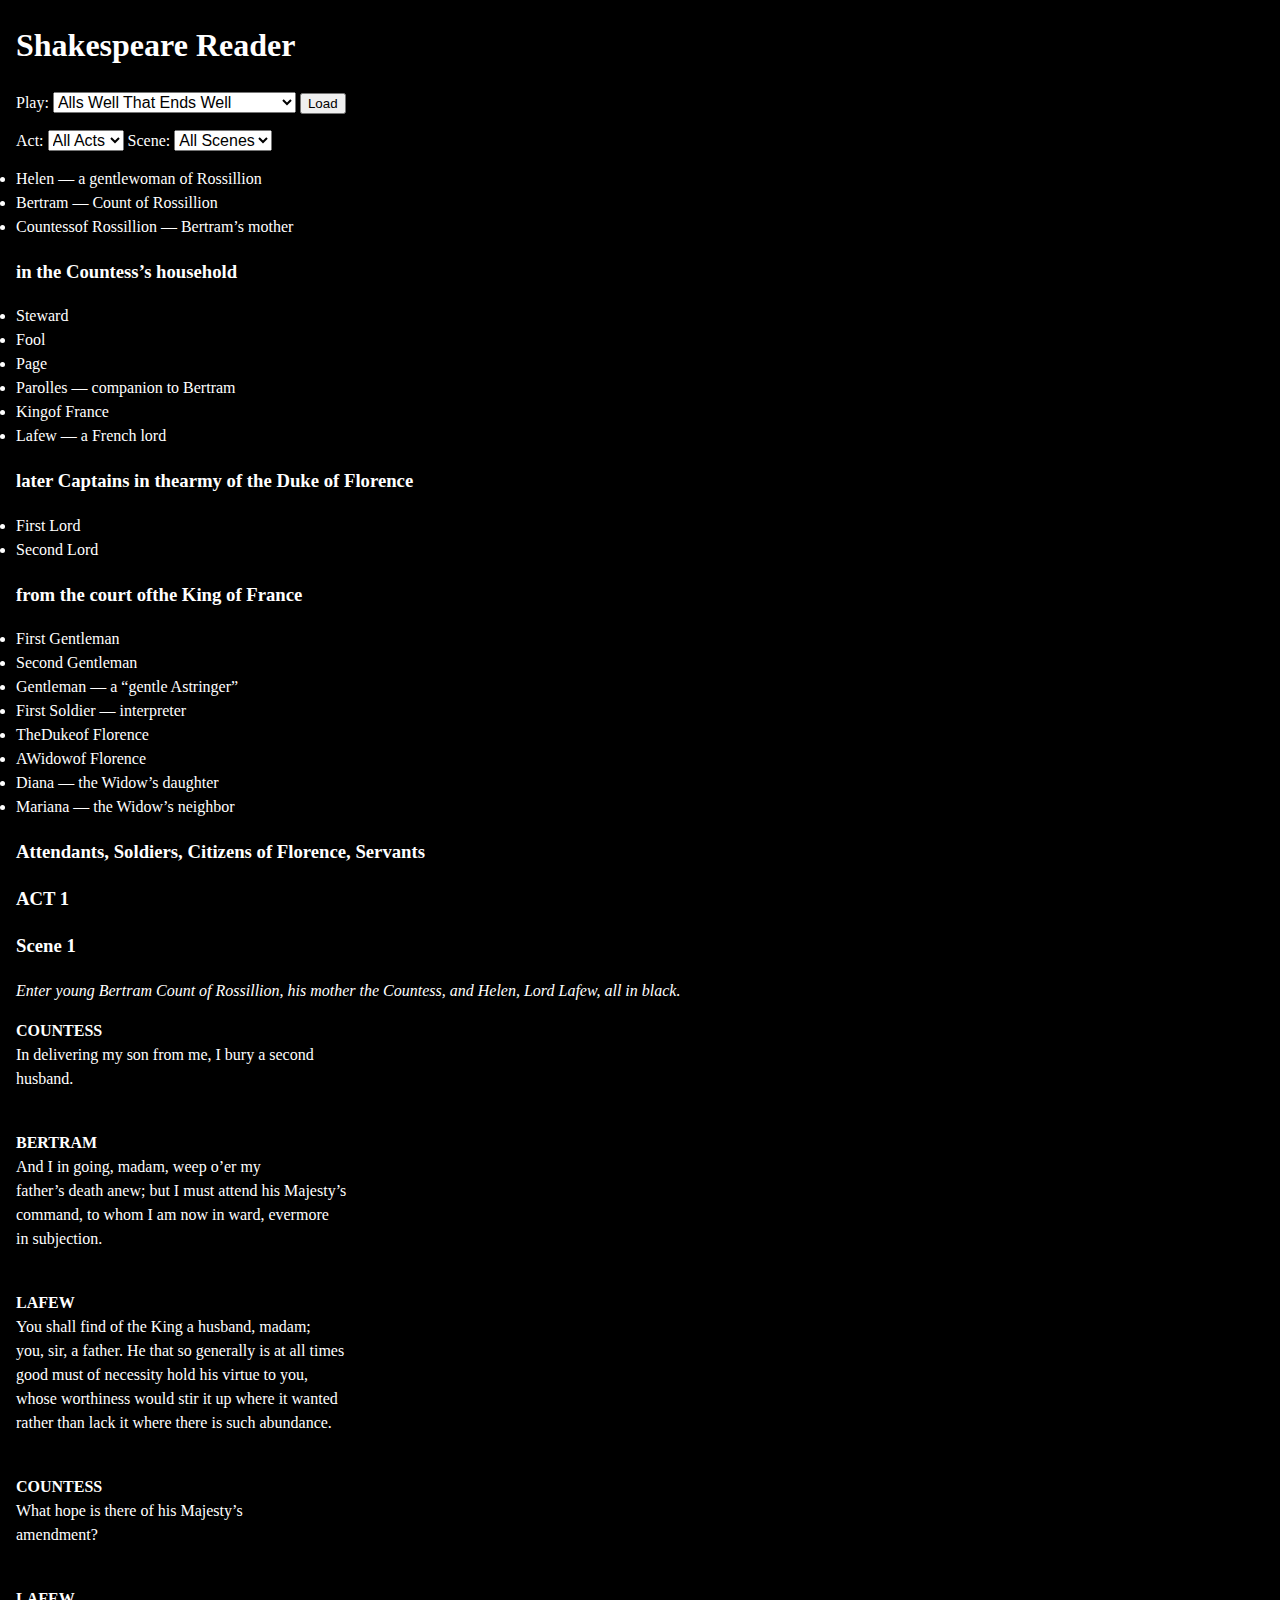
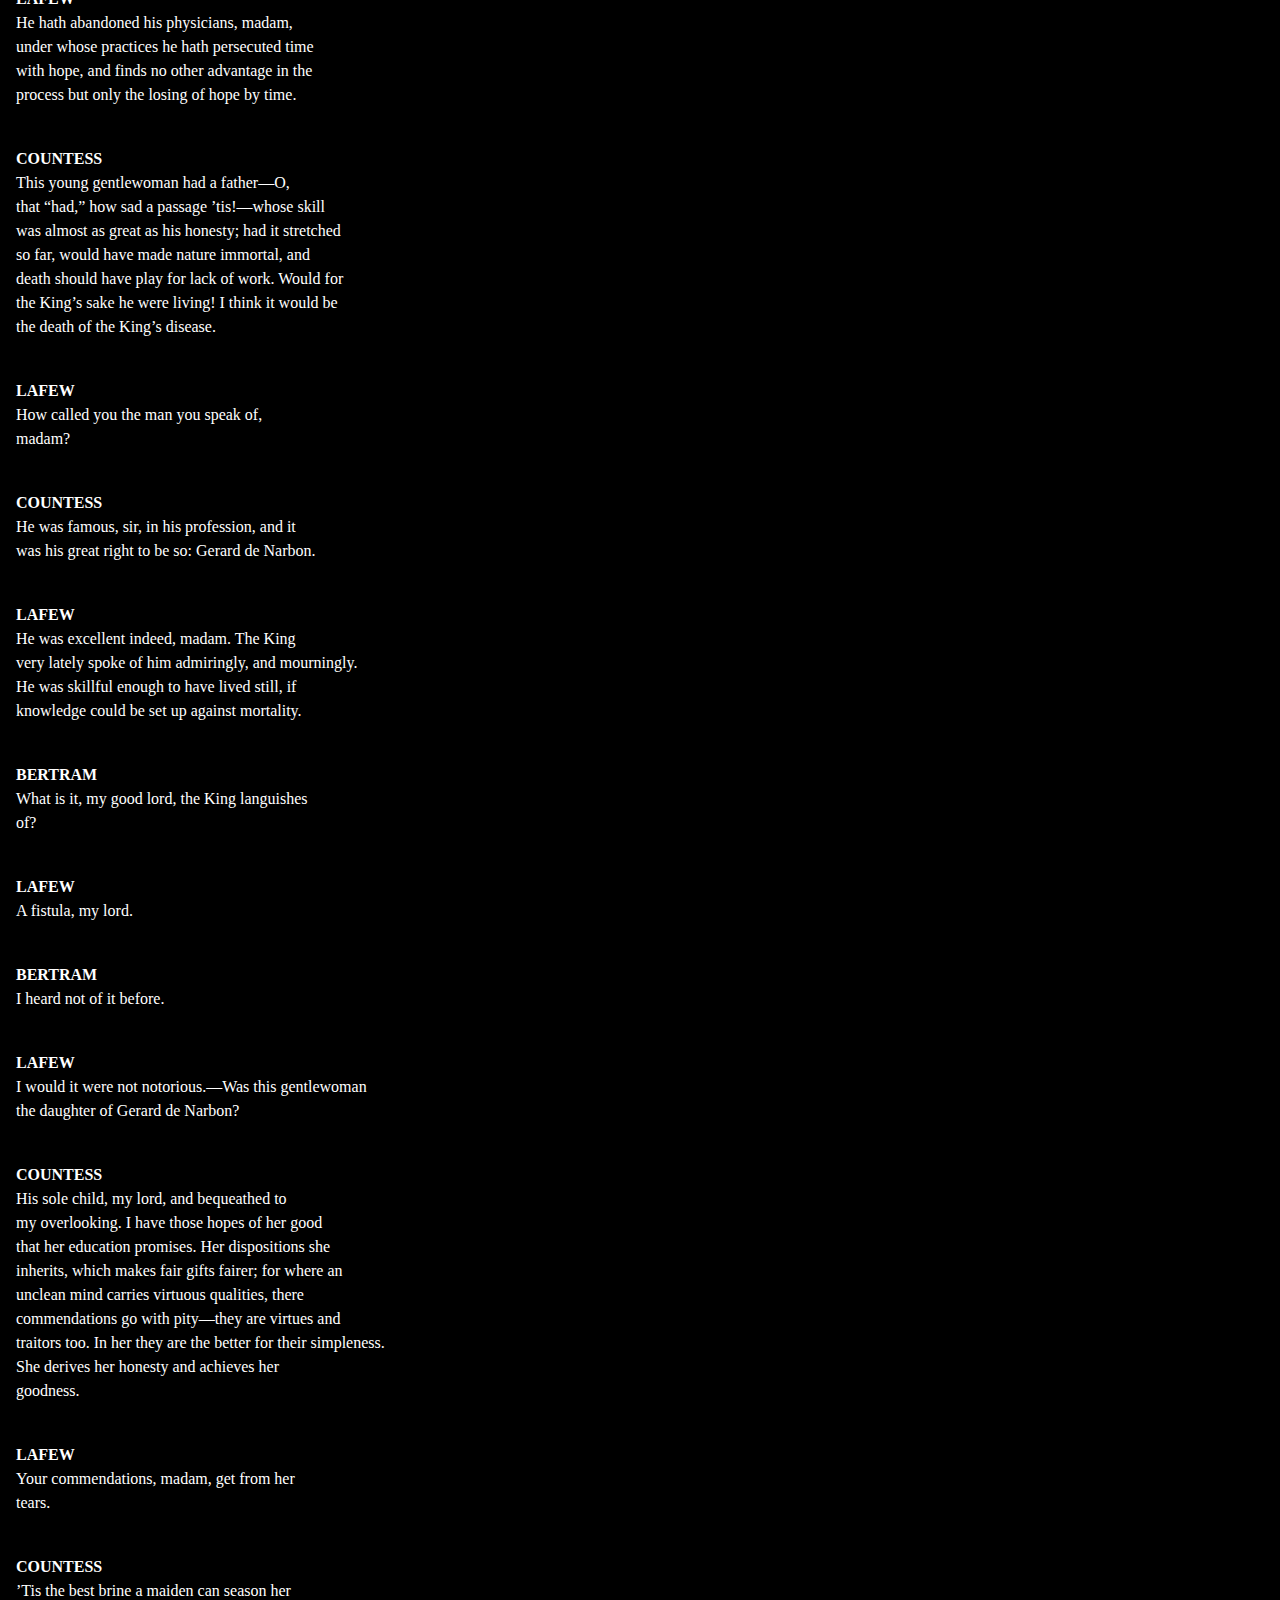
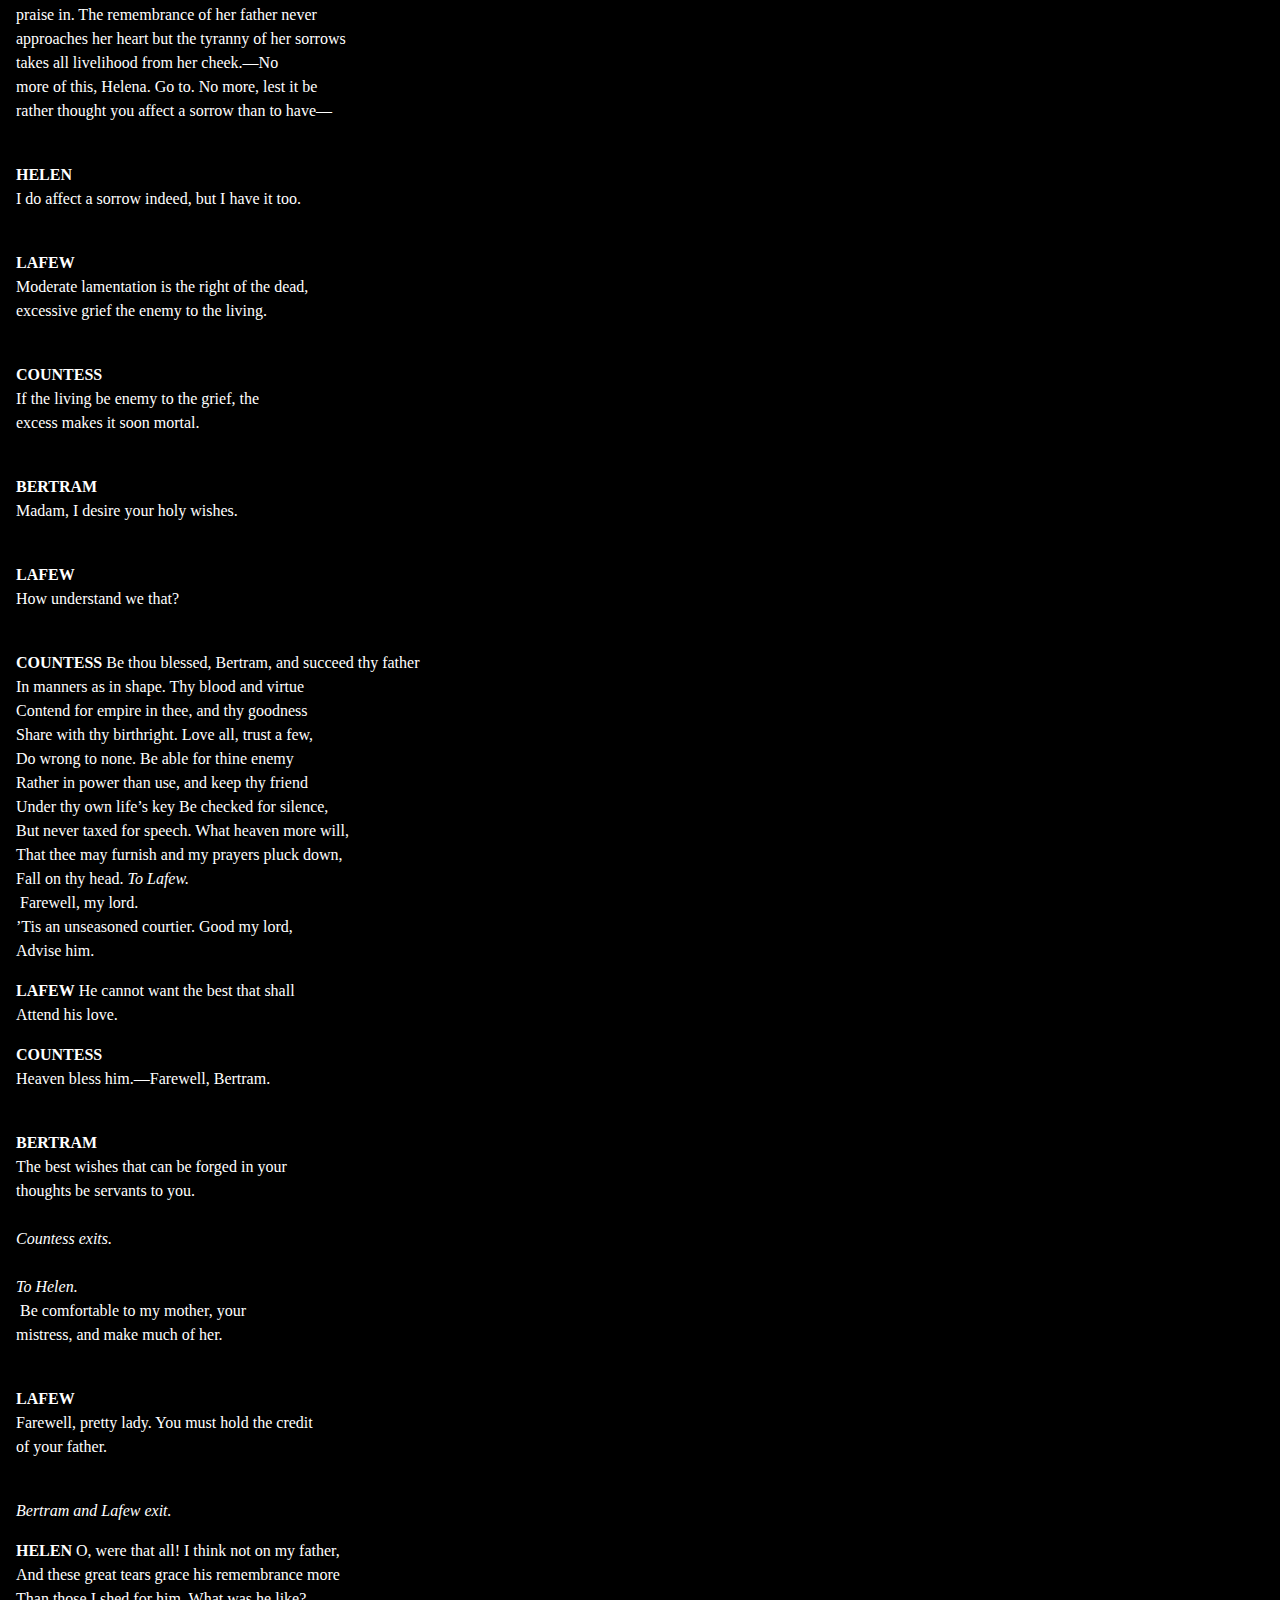
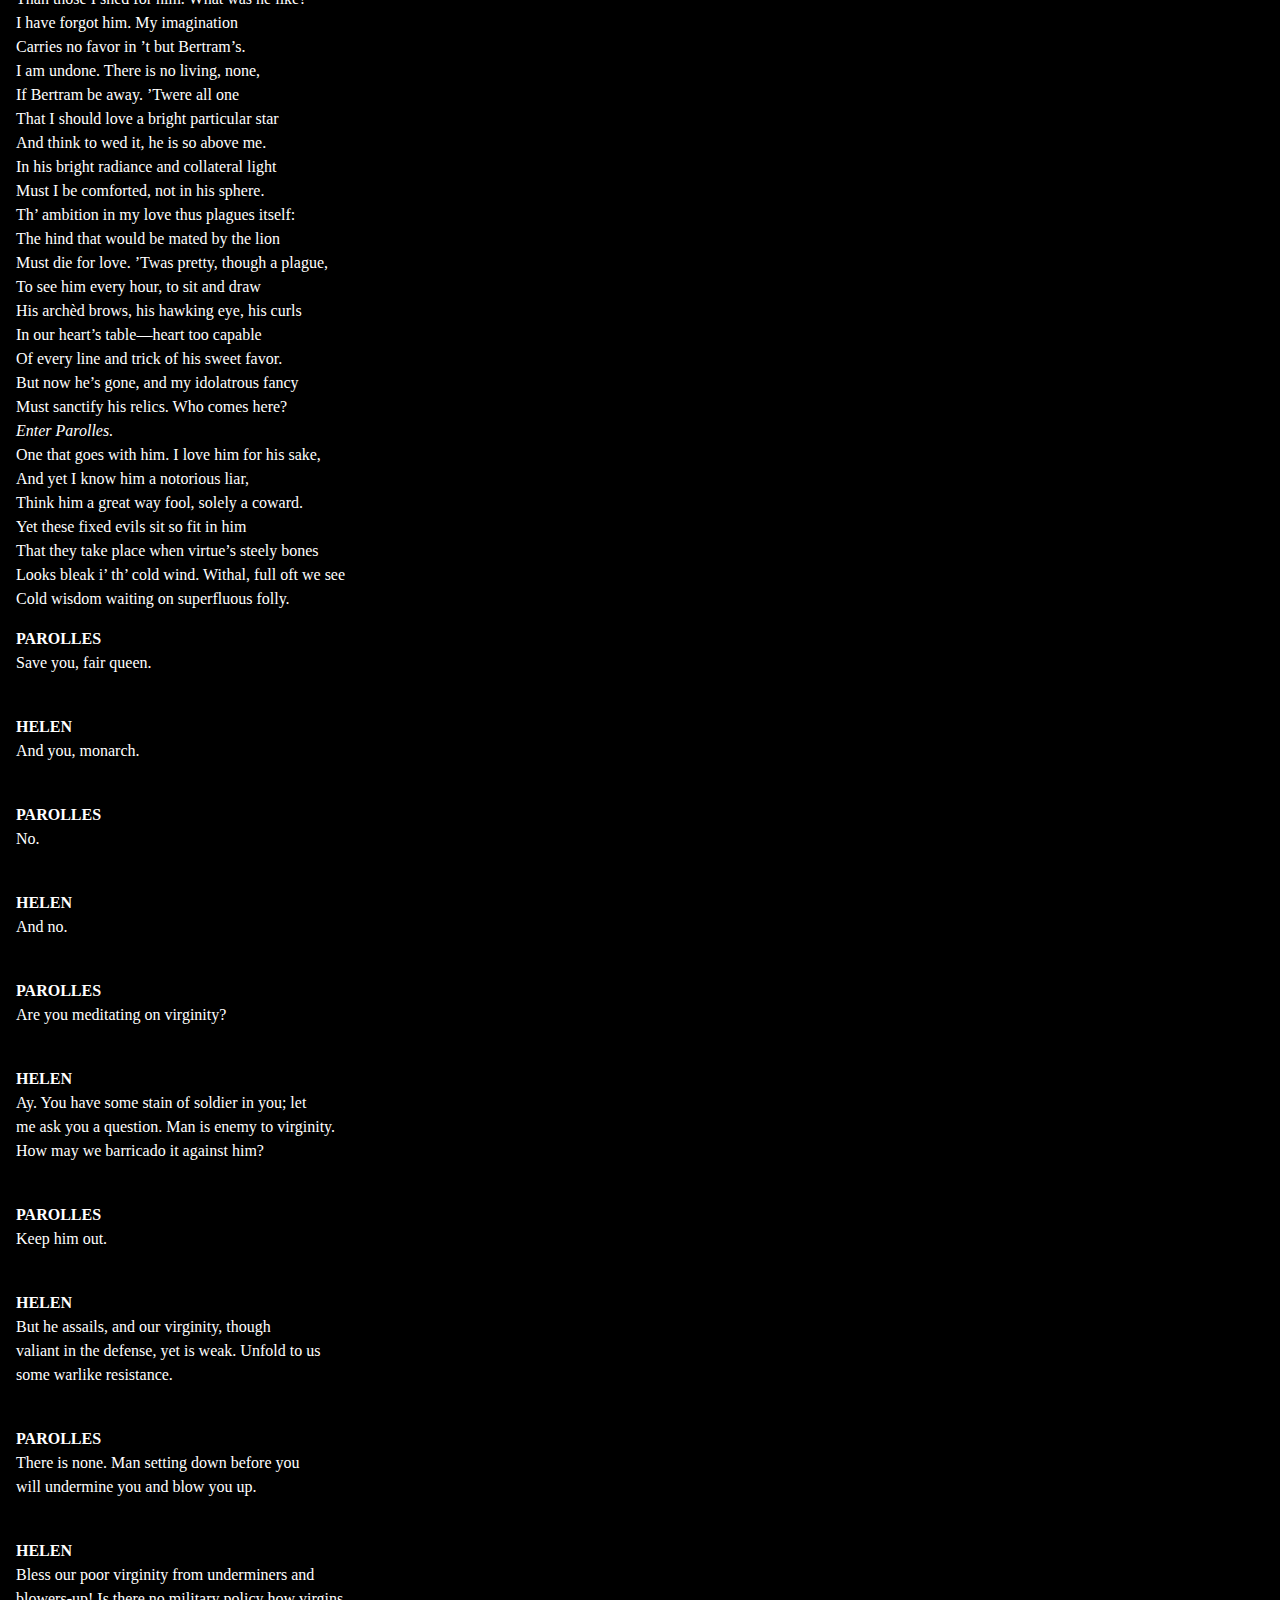
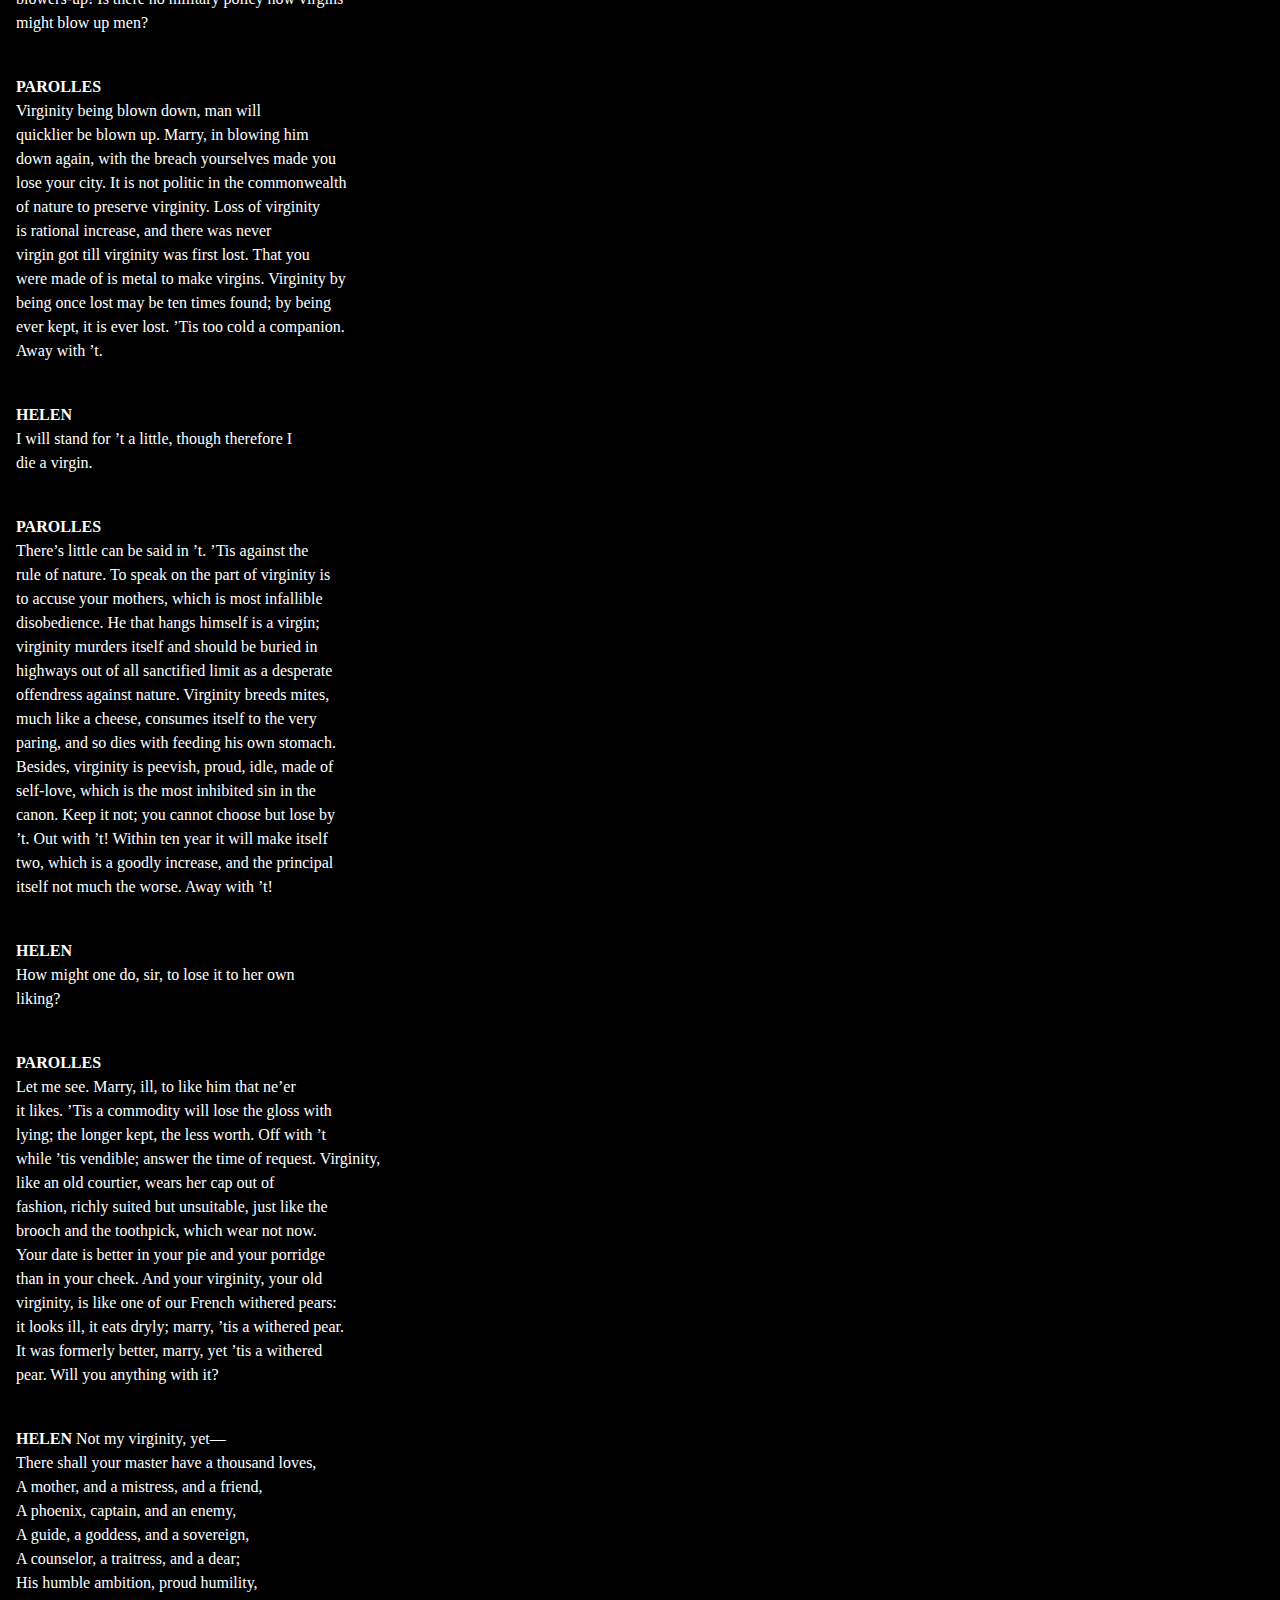
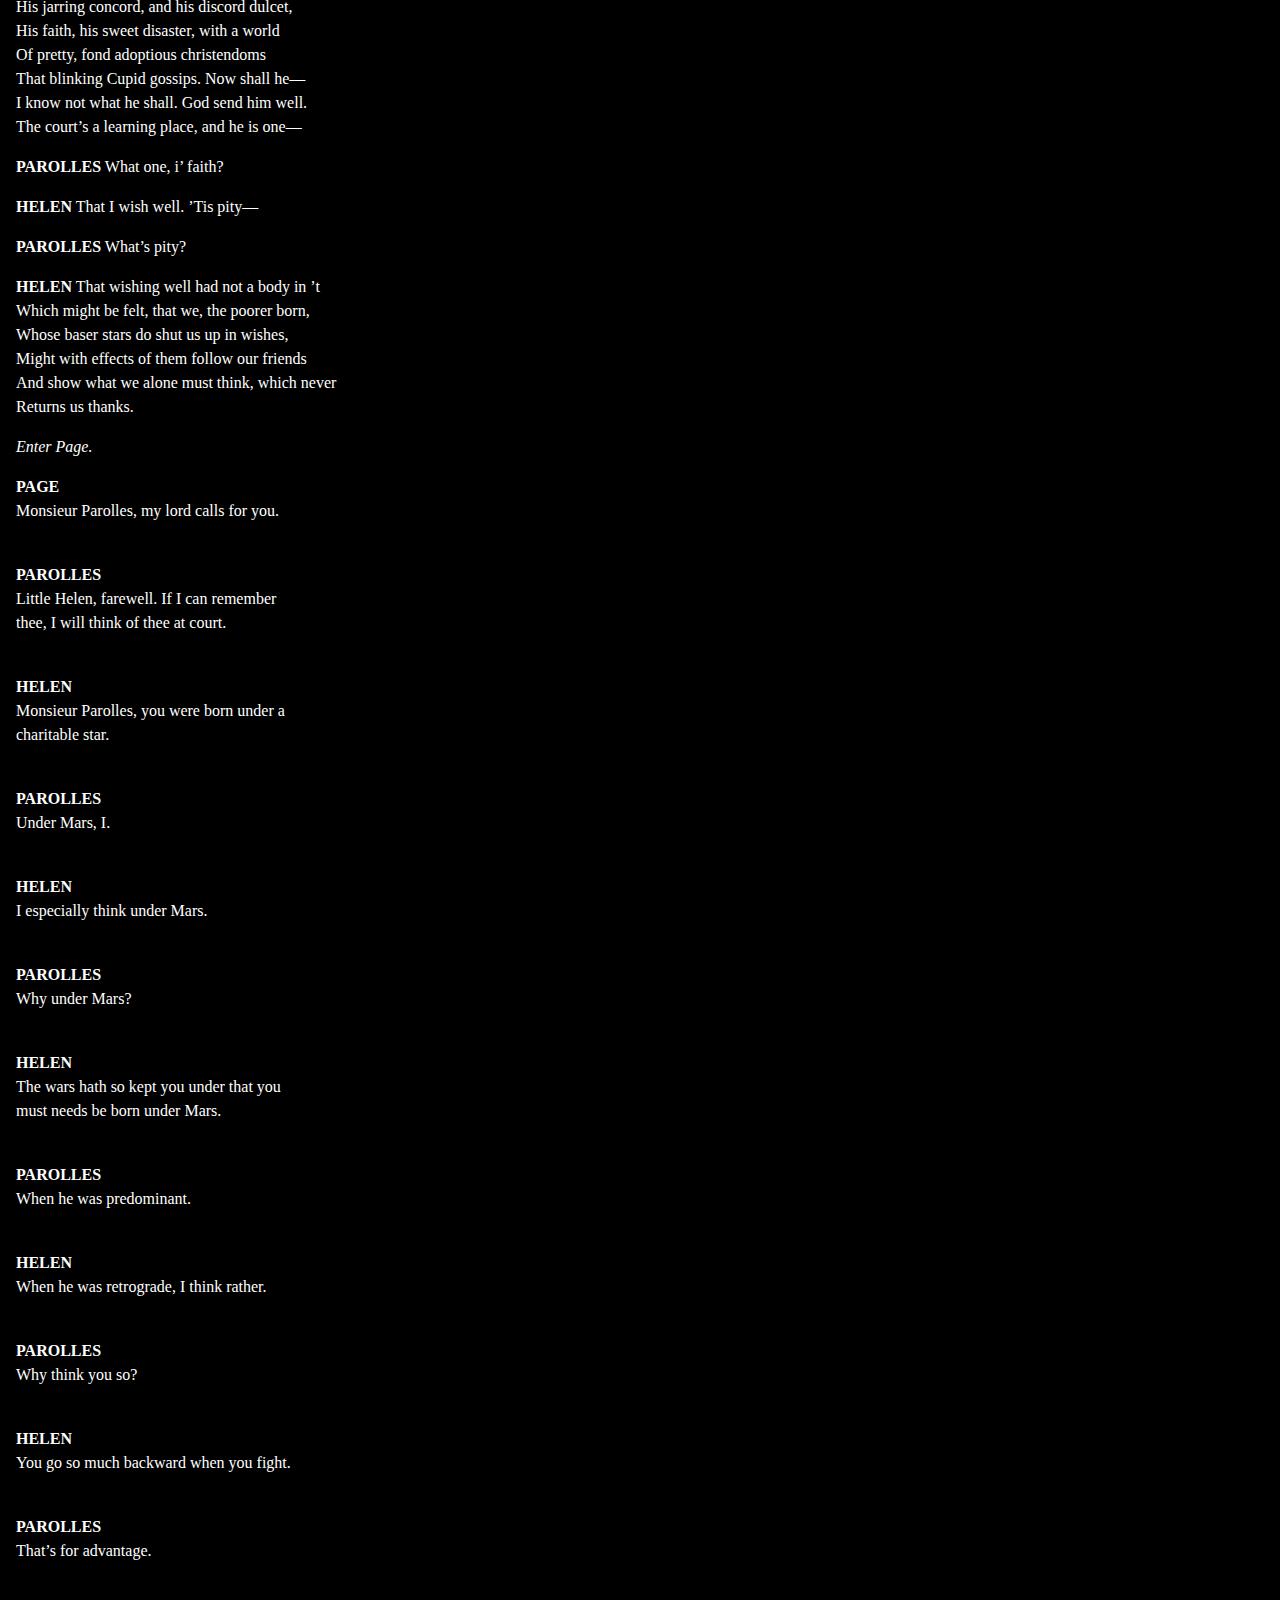
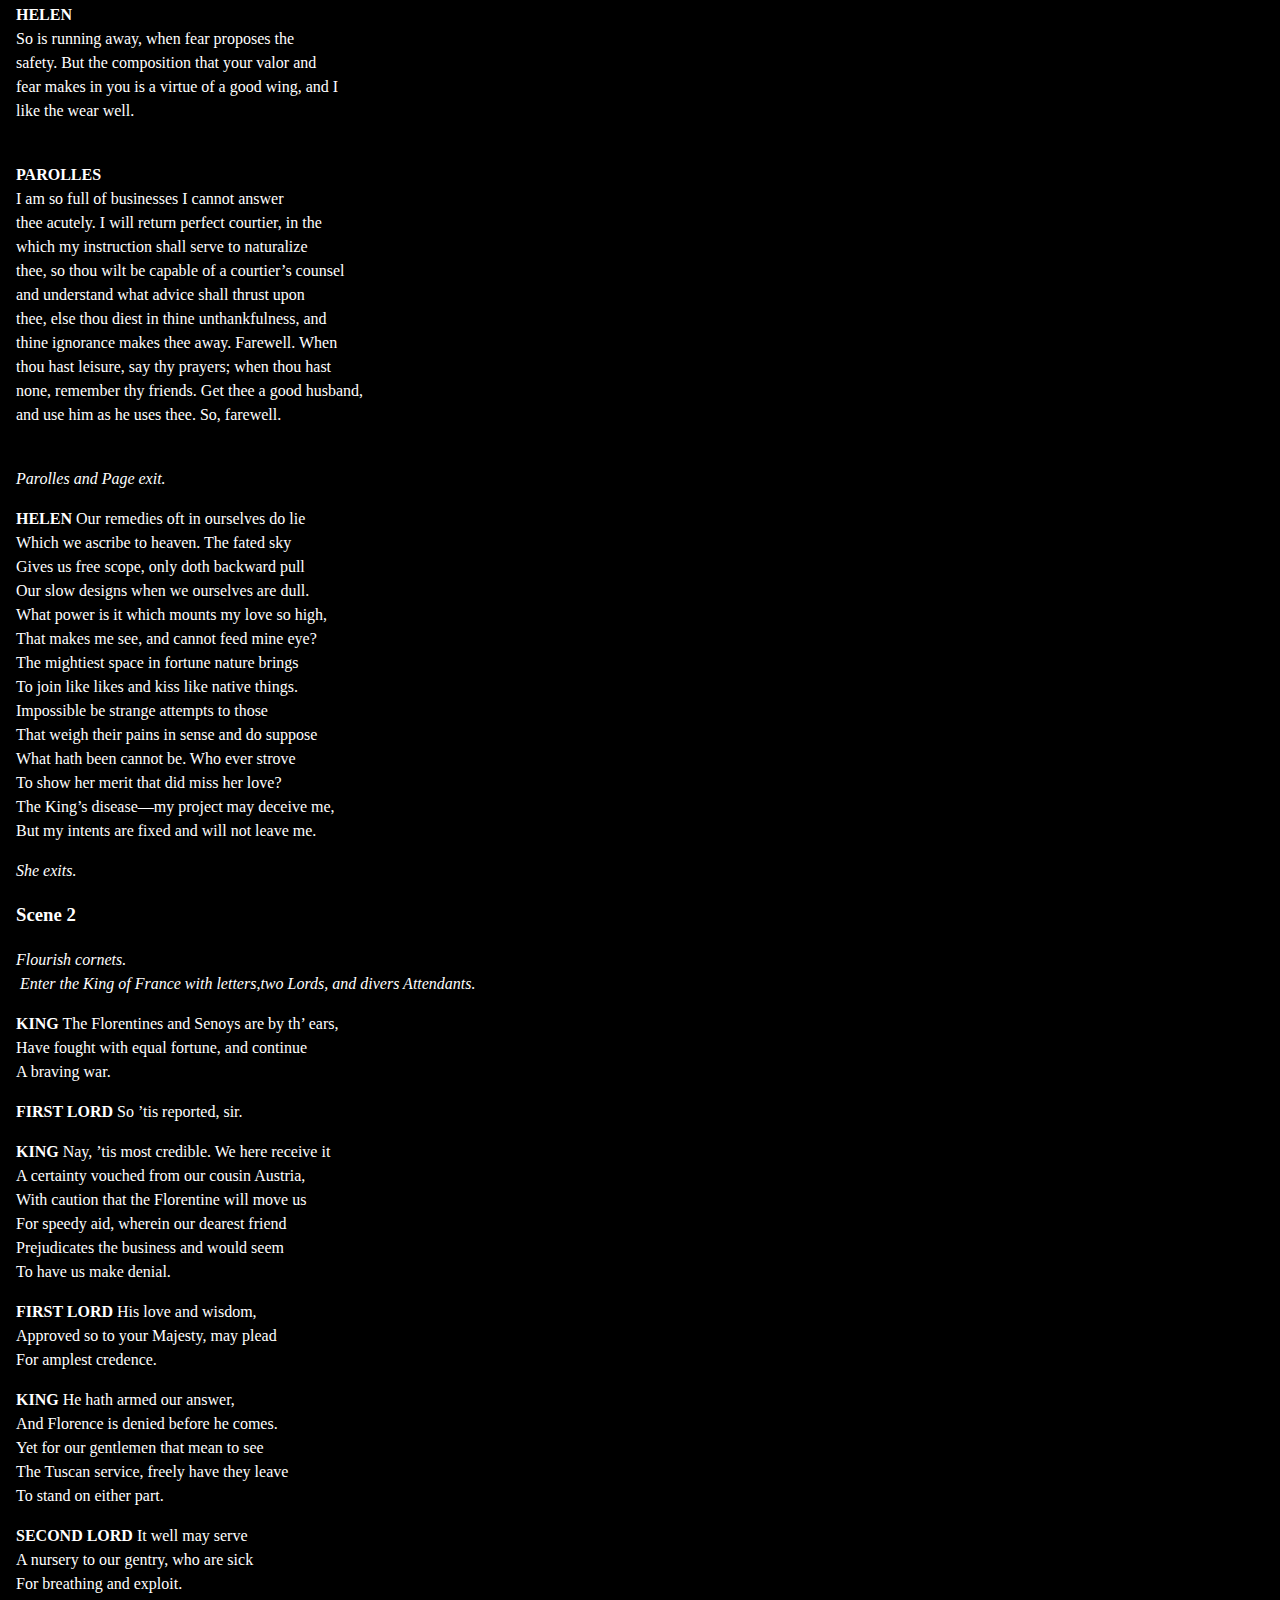
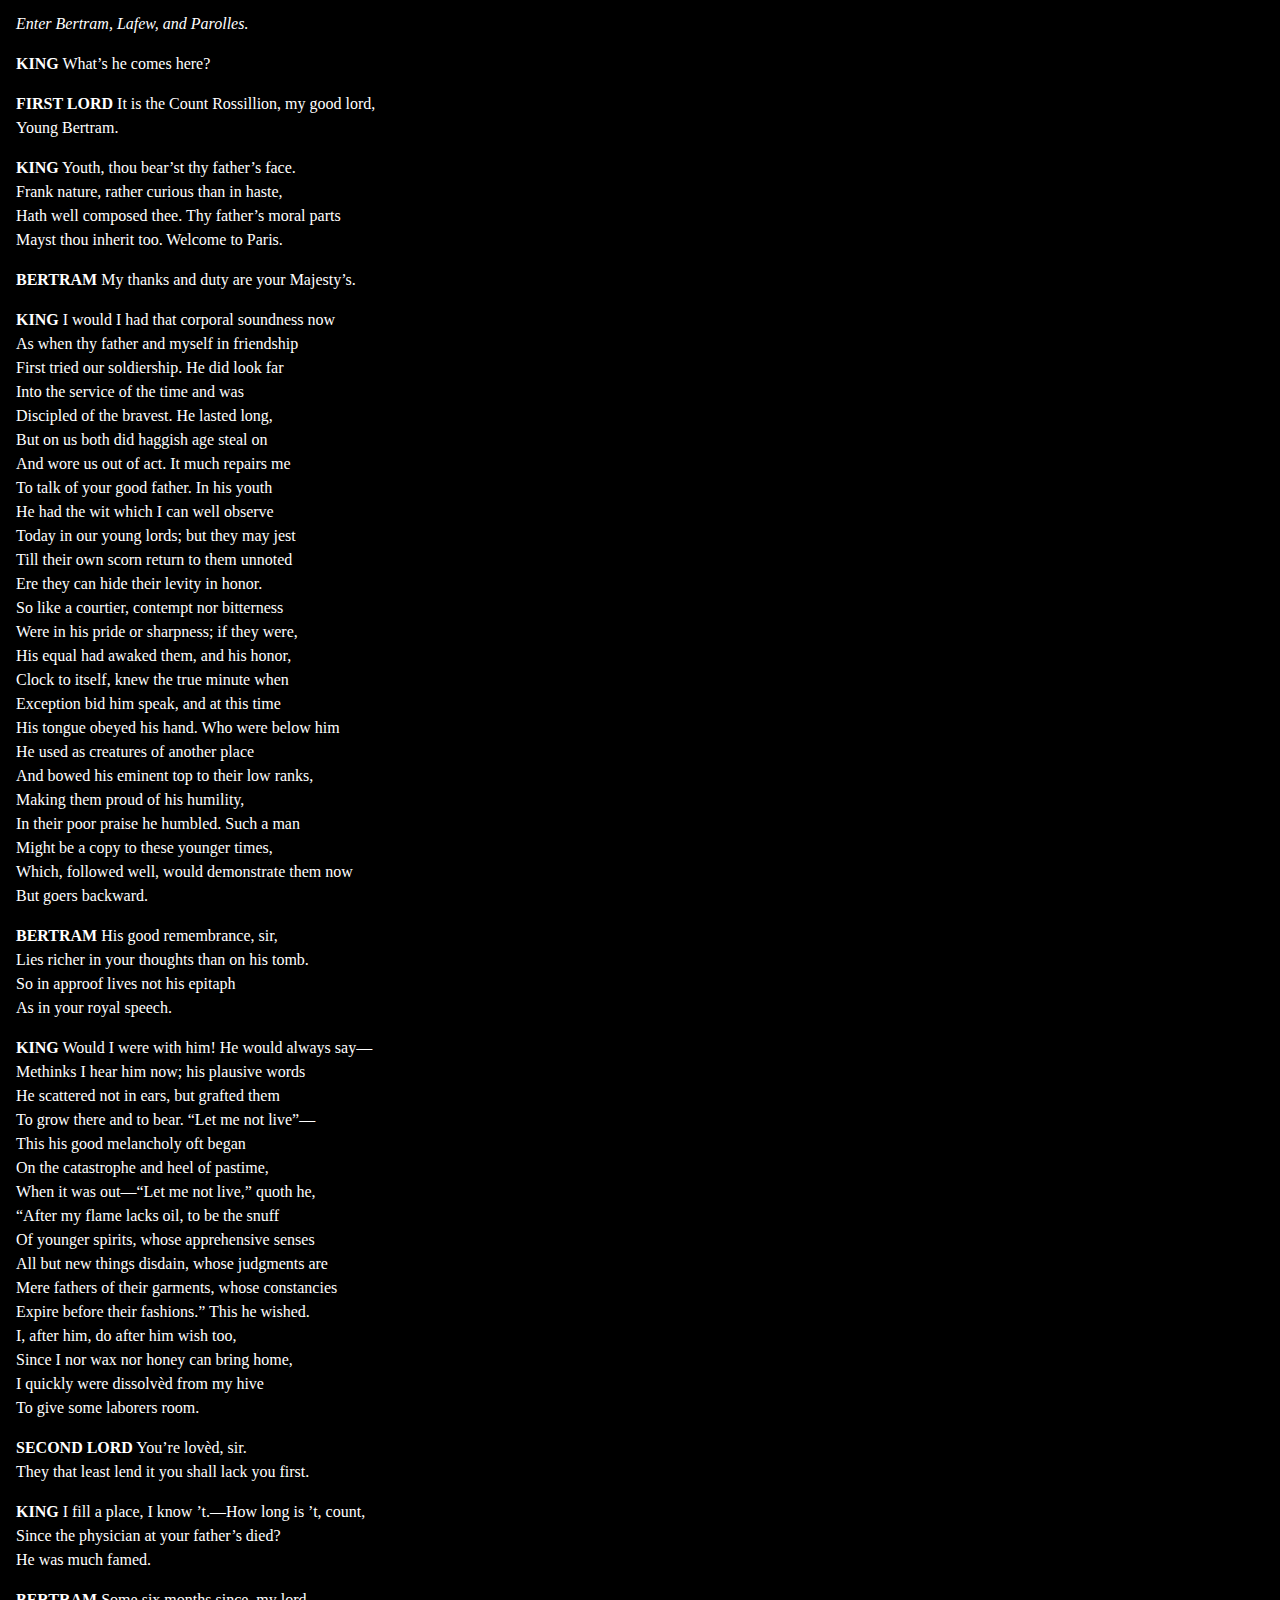
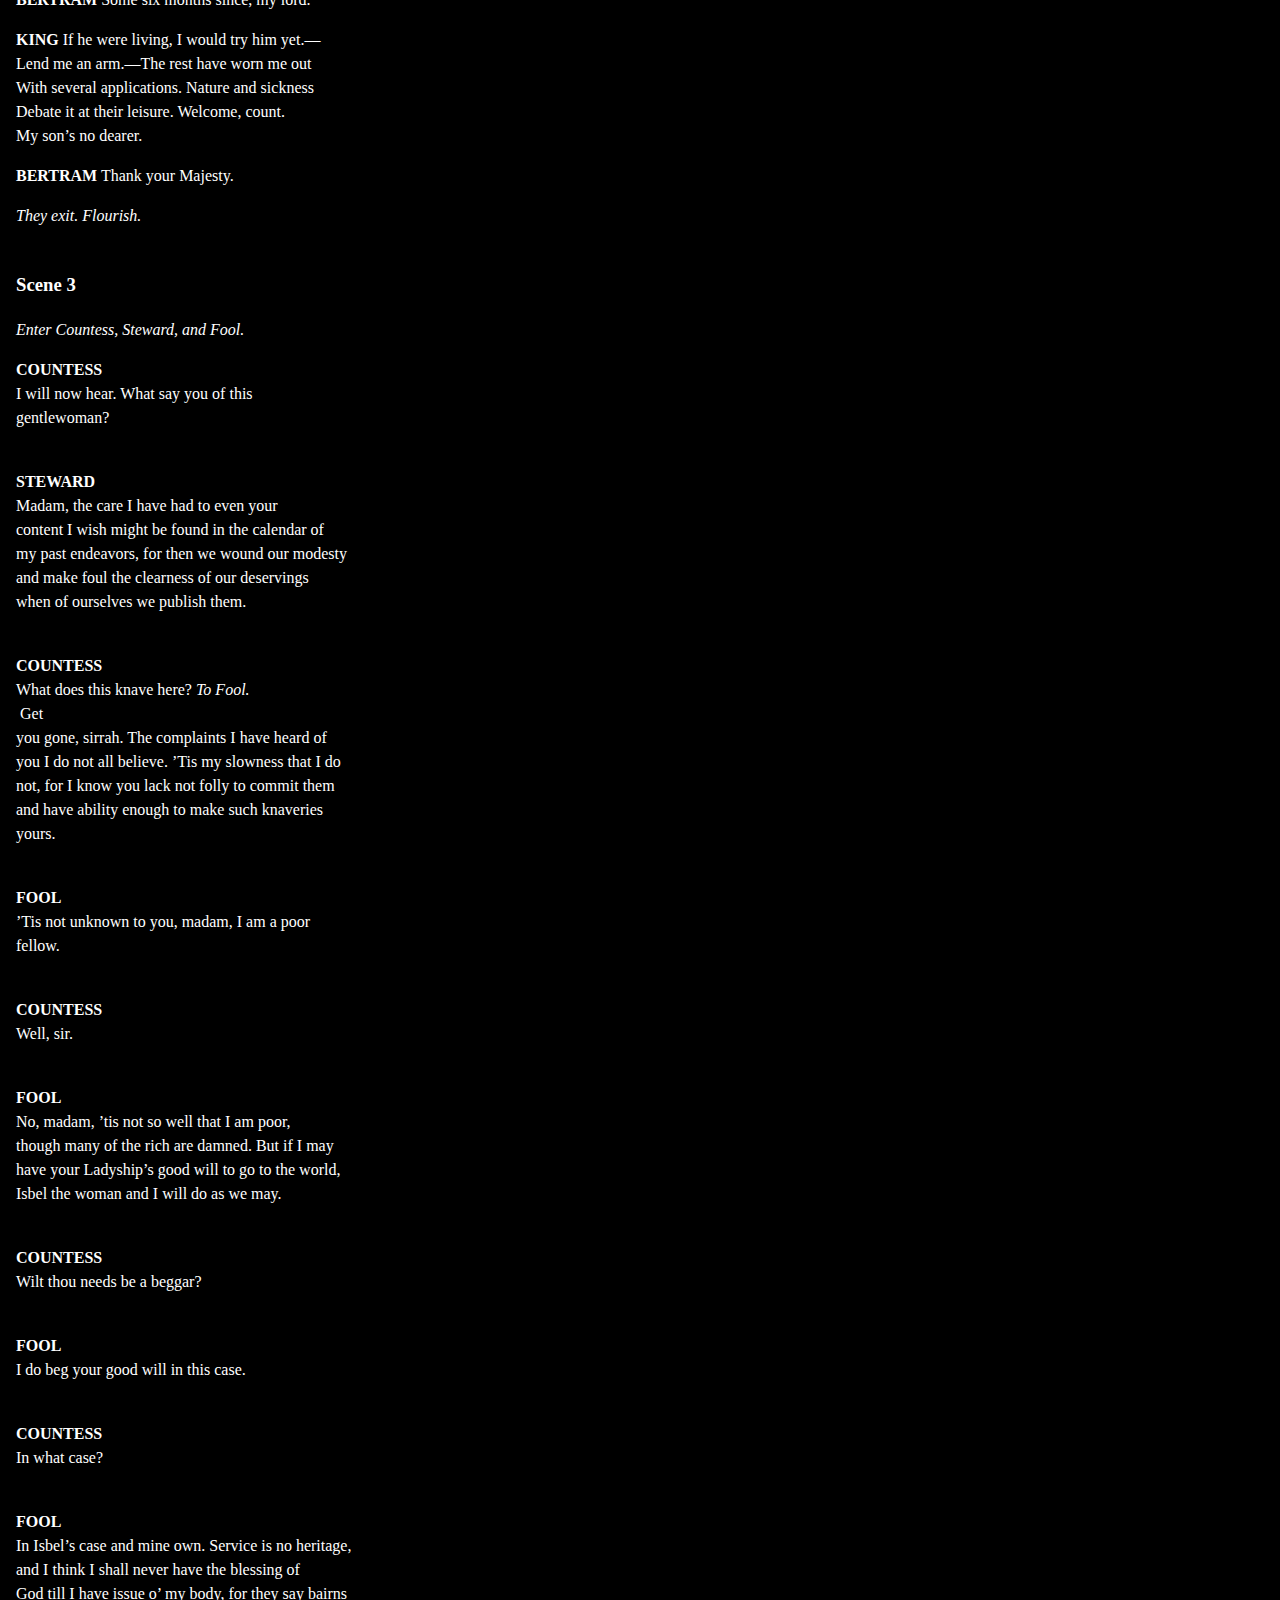
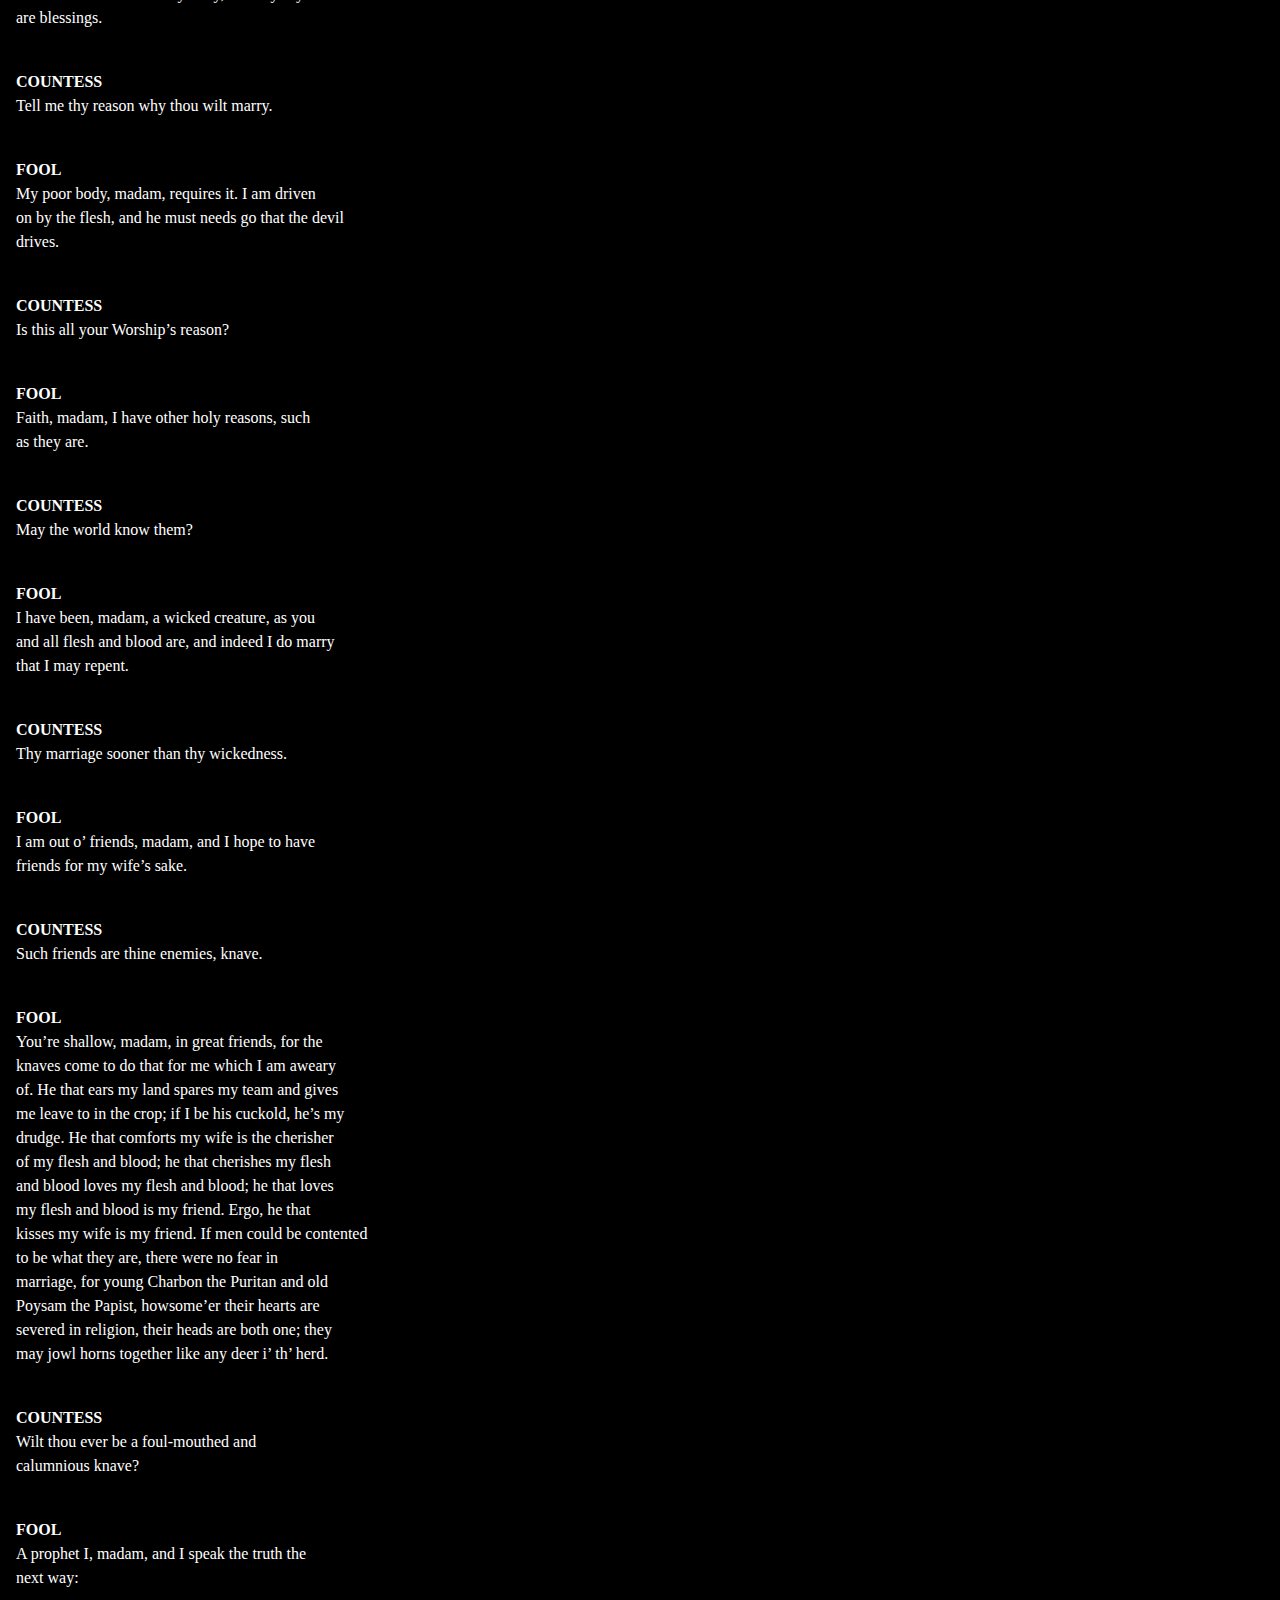
<file: index.html>
<!doctype html>
<html>
<head>
  <meta charset="utf-8">
  <title>Shakespeare Reader</title>

  <!-- Inlined favicon to avoid 404 requests -->
  <link rel="icon" href="[data-uri]"/>

  <style>
    body{
      font-family:Georgia,serif;
      line-height:1.5;
      margin:1rem;
      max-width:45rem;
      background:#000;
      color:#fff;
    }
    select{font-size:1rem;margin:0 0 1rem 0}
    #viewer{white-space:pre-wrap}
  </style>
</head>
<body>
  <h1>Shakespeare Reader</h1>

  <label>Play:
    <select id="playPicker"></select>
  </label>
  <button id="loadBtn">Load</button><br>

  <label>Act:
    <select id="actPicker"></select>
  </label>
  <label>Scene:
    <select id="scenePicker"></select>
  </label>

  <div id="viewer">Loading…</div>

  <script>
  /* ------------ available files ---------------- */
  const plays = [
    "alls-well-that-ends-well_TEIsimple_FolgerShakespeare.xml",
    "a-midsummer-nights-dream_TEIsimple_FolgerShakespeare.xml",
    "antony-and-cleopatra_TEIsimple_FolgerShakespeare.xml",
    "as-you-like-it_TEIsimple_FolgerShakespeare.xml",
    "coriolanus_TEIsimple_FolgerShakespeare.xml",
    "cymbeline_TEIsimple_FolgerShakespeare.xml",
    "hamlet_TEIsimple_FolgerShakespeare.xml",
    "henry-iv-part-1_TEIsimple_FolgerShakespeare.xml",
    "henry-iv-part-2_TEIsimple_FolgerShakespeare.xml",
    "henry-v_TEIsimple_FolgerShakespeare.xml",
    "henry-viii_TEIsimple_FolgerShakespeare.xml",
    "henry-vi-part-1_TEIsimple_FolgerShakespeare.xml",
    "henry-vi-part-2_TEIsimple_FolgerShakespeare.xml",
    "henry-vi-part-3_TEIsimple_FolgerShakespeare.xml",
    "julius-caesar_TEIsimple_FolgerShakespeare.xml",
    "king-john_TEIsimple_FolgerShakespeare.xml",
    "king-lear_TEIsimple_FolgerShakespeare.xml",
    "loves-labors-lost_TEIsimple_FolgerShakespeare.xml",
    "macbeth_TEIsimple_FolgerShakespeare.xml",
    "measure-for-measure_TEIsimple_FolgerShakespeare.xml",
    "much-ado-about-nothing_TEIsimple_FolgerShakespeare.xml",
    "othello_TEIsimple_FolgerShakespeare.xml",
    "pericles_TEIsimple_FolgerShakespeare.xml",
    "richard-ii_TEIsimple_FolgerShakespeare.xml",
    "richard-iii_TEIsimple_FolgerShakespeare.xml",
    "romeo-and-juliet_TEIsimple_FolgerShakespeare.xml",
    "the-comedy-of-errors_TEIsimple_FolgerShakespeare.xml",
    "the-merchant-of-venice_TEIsimple_FolgerShakespeare.xml",
    "the-merry-wives-of-windsor_TEIsimple_FolgerShakespeare.xml",
    "the-taming-of-the-shrew_TEIsimple_FolgerShakespeare.xml",
    "the-tempest_TEIsimple_FolgerShakespeare.xml",
    "the-two-gentlemen-of-verona_TEIsimple_FolgerShakespeare.xml",
    "the-winters-tale_TEIsimple_FolgerShakespeare.xml",
    "timon-of-athens_TEIsimple_FolgerShakespeare.xml",
    "titus-andronicus_TEIsimple_FolgerShakespeare.xml",
    "troilus-and-cressida_TEIsimple_FolgerShakespeare.xml",
    "twelfth-night_TEIsimple_FolgerShakespeare.xml"
  ];

  /* ------------ element handles --------------- */
  const playPicker  = document.getElementById("playPicker");
  const actPicker   = document.getElementById("actPicker");
  const scenePicker = document.getElementById("scenePicker");
  const viewer      = document.getElementById("viewer");
  const parser      = new DOMParser();
  let   currentDoc  = null;
  let   castHtml    = "";

  /* ----------- populate play list ------------- */
  plays.forEach(f=>{
    const o = document.createElement("option");
    o.value = f;
    o.textContent = f.replace(/_TEIsimple_FolgerShakespeare\.xml$/,"")
                     .replace(/-/g," ")
                     .replace(/\b\w/g,c=>c.toUpperCase());
    playPicker.appendChild(o);
  });

  /* ------------- TEI → HTML ------------------- */
  function teiToHtml(node){
    if(!node) return "";
    let out = "";
    node.childNodes.forEach(ch=>{
      if(ch.nodeType === Node.TEXT_NODE){
        out += ch.nodeValue.trim();
      }else{
        switch(ch.nodeName){
          case "w":
          case "pc":
            out += ch.textContent;
            break;
          case "c":
            out += " ";
            break;
          case "lb":
            out += "<br>";
            break;
          case "l":
            out += teiToHtml(ch)+"<br>";
            break;
          case "p":
            out += teiToHtml(ch)+"<br><br>";
            break;
          case "speaker":
            out += "<strong>"+teiToHtml(ch)+"</strong> ";
            break;
          case "stage":            /* italics + line break */
            out += "<em>"+teiToHtml(ch)+"</em><br>";
            break;
          case "castList":
            out += "<h2>Dramatis Personae</h2><ul>"+teiToHtml(ch)+"</ul><br>";
            break;
          case "castItem": {
            const name = ch.querySelector("role");
            const desc = ch.querySelector("roleDesc");
            const text = (name?teiToHtml(name).trim():"") +
                         (desc?" — "+teiToHtml(desc).trim():"");
            if(text.trim()) out += "<li>"+text+"</li>";
            break;
          }
          case "head":
            out += "<h3>"+teiToHtml(ch)+"</h3>";
            break;
          case "sp":
            out += "<p>"+teiToHtml(ch)+"</p>";
            break;
          default:
            out += teiToHtml(ch);
        }
      }
    });
    return out;
  }

  /* ----------- populate acts/scenes ----------- */
  function populateActs(xml){
    actPicker.innerHTML = "";
    const acts = xml.querySelectorAll('body div[type="act"]');
    const all = document.createElement("option");
    all.value = "all";
    all.textContent = "All Acts";
    actPicker.appendChild(all);
    acts.forEach((act,i)=>{
      const o = document.createElement("option");
      const head = act.querySelector("head");
      o.value = i;
      o.textContent = head?head.textContent.trim():`Act ${i+1}`;
      actPicker.appendChild(o);
    });
    actPicker.onchange = ()=>{
      const val = actPicker.value === "all" ? null : acts[actPicker.value];
      populateScenes(val);
      displayScene();
    };
    actPicker.value = "all";
    populateScenes(null);
  }

  function populateScenes(act){
    scenePicker.innerHTML = "";
    const scenes = act?act.querySelectorAll('div[type="scene"]'):[];
    const all = document.createElement("option");
    all.value = "all";
    all.textContent = "All Scenes";
    scenePicker.appendChild(all);
    scenes.forEach((sc,i)=>{
      const o = document.createElement("option");
      const head = sc.querySelector("head");
      o.value = i;
      o.textContent = head?head.textContent.trim():`Scene ${i+1}`;
      scenePicker.appendChild(o);
    });
    scenePicker.onchange = displayScene;
    scenePicker.value = "all";
  }

  /* --------------- render view ---------------- */
  function displayScene(){
    if(!currentDoc) return;
    const acts = currentDoc.querySelectorAll('body div[type="act"]');
    let html = "";
    if(actPicker.value === "all"){
      acts.forEach(a=>{html += teiToHtml(a);});
    }else{
      const act  = acts[actPicker.value];
      if(scenePicker.value === "all"){
        html += teiToHtml(act);
      }else{
        const scenes = act.querySelectorAll('div[type="scene"]');
        const scene  = scenes[scenePicker.value];
        html += teiToHtml(scene);
      }
    }

    viewer.innerHTML = castHtml + html;
  }

  /* --------------- main load ------------------ */
  async function loadPlay(file){
    viewer.textContent = "Loading…";
    try{
      const xml = await fetch(`XML/${file}`).then(r=>r.text());
      currentDoc = parser.parseFromString(xml,"application/xml");
      const castList = currentDoc.querySelector("castList");
      castHtml = castList ? teiToHtml(castList) : "";
      populateActs(currentDoc);
      displayScene();
    }catch(e){
      viewer.textContent = "❌ "+e;
      console.error(e);
    }
  }

  /* -------------- wire-up --------------------- */
  document.getElementById("loadBtn")
          .addEventListener("click",()=>loadPlay(playPicker.value));

  loadPlay(plays[0]);                /* first view */
  </script>
</body>
</html>
</file>
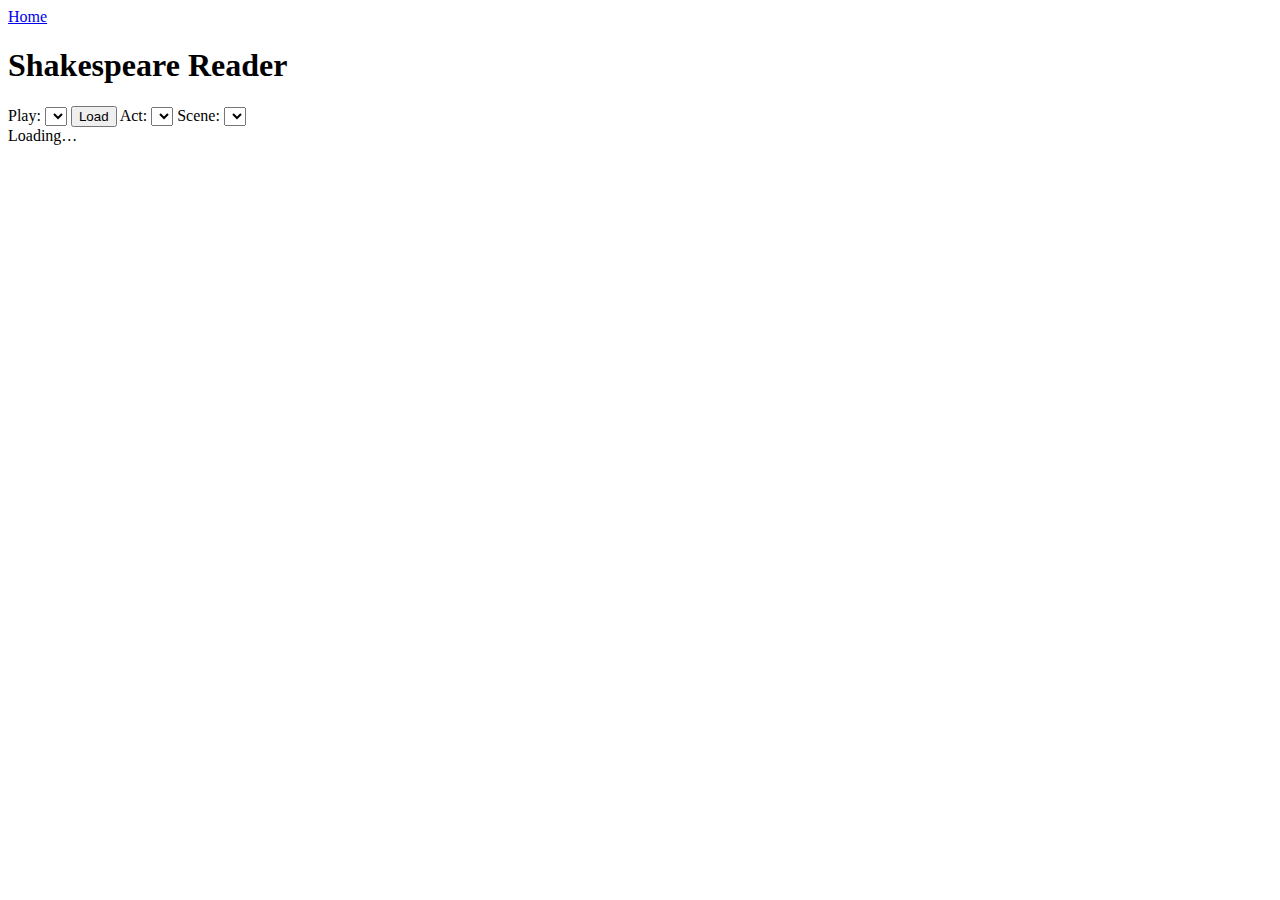
<file: reader.html>
<!doctype html>
<html lang="en">
<head>
  <meta charset="utf-8">
  <title>Shakespeare Reader</title>
  <meta name="viewport" content="width=device-width,initial-scale=1">
  <link rel="preload" href="assets/fonts/PlayfairDisplay-Variable.woff2" as="font" type="font/woff2" crossorigin>
  <link rel="icon" href="[data-uri] AQAAAC1HAwCAAAAC0lEQVR42mP8/5cAAwMCAKP3IboAAAAASUVORK5CYII="/>
  <link rel="stylesheet" href="css/main.css">
</head>
<body>
<header>
  <a href="index.html" class="home">Home</a>
</header>
<main>
  <h1>Shakespeare Reader</h1>
  <div class="controls">
    <label>Play: <select id="playPicker"></select></label>
    <button id="loadBtn">Load</button>
    <label>Act: <select id="actPicker"></select></label>
    <label>Scene: <select id="scenePicker"></select></label>
  </div>
  <div id="cast"></div>
  <div id="viewer" aria-live="polite">Loading…</div>
  <button id="nextBtn" style="display:none">Next Scene →</button>
  <div id="announce" class="visually-hidden" aria-live="polite"></div>
  <div id="playSheet"><ul></ul></div>
</main>
<svg style="display:none" aria-hidden="true">
  <symbol id="copy" viewBox="0 0 24 24">
    <path d="M16 1H4c-1.1 0-2 .9-2 2v14h2V3h12V1zm3 4H8c-1.1 0-2 .9-2 2v16c0 1.1.9 2 2 2h11c1.1 0 2-.9 2-2V7c0-1.1-.9-2-2-2zm0 18H8V7h11v16z"/>
  </symbol>
  <symbol id="check" viewBox="0 0 24 24">
    <path d="M9 16.2l-3.5-3.5-1.4 1.4L9 19l12-12-1.4-1.4z"/>
  </symbol>
</svg>
<script type="module" src="js/reader.js"></script>
</body>
</html>
</file>
<file: css/main.css>
/* === quote stream & reveal === */
.quote-stream{
  position:absolute;
  inset:0;
  display:flex;
  flex-direction:column;
  gap:.25rem;
  justify-content:center;     /* vertical centre */
  align-items:center;          /* horizontal centre */
  overflow:hidden;             /* clip long lines */
  pointer-events:none;
}

.quote-line{
  opacity:.08;
  font-family:'Playfair Display',serif;
  font-size:clamp(.8rem,.6rem + .6vw,1.1rem);
  mix-blend-mode:luminosity;
  animation:scrollFade 30s infinite;
}

/* optional “ghost” headline effect */
.ghost{
  opacity:0;
  font-family:'Playfair Display',serif;
  font-size:2rem;
  color:var(--accent-2);
  animation:fadeInOut 8s infinite;
  mix-blend-mode:luminosity;
}
.ghost.revealed{opacity:.2;}

/* keyframes */
@keyframes scrollFade{
  0%   {opacity:0;  transform:translateY(2rem);}
  10%,90%{opacity:.12;}
  100% {opacity:0;  transform:translateY(-2rem);}
}
@keyframes fadeInOut{
  0%,80%  {opacity:0;}
  15%,65% {opacity:.15;}
}

.home-btn{
  display:inline-flex;
  align-items:center;
  justify-content:center;
  width:44px;
  height:44px;
  border-radius:50%;
  background:var(--accent);
  color:var(--bg);
  text-decoration:none;
  font-size:1.5rem;
}
</file>
